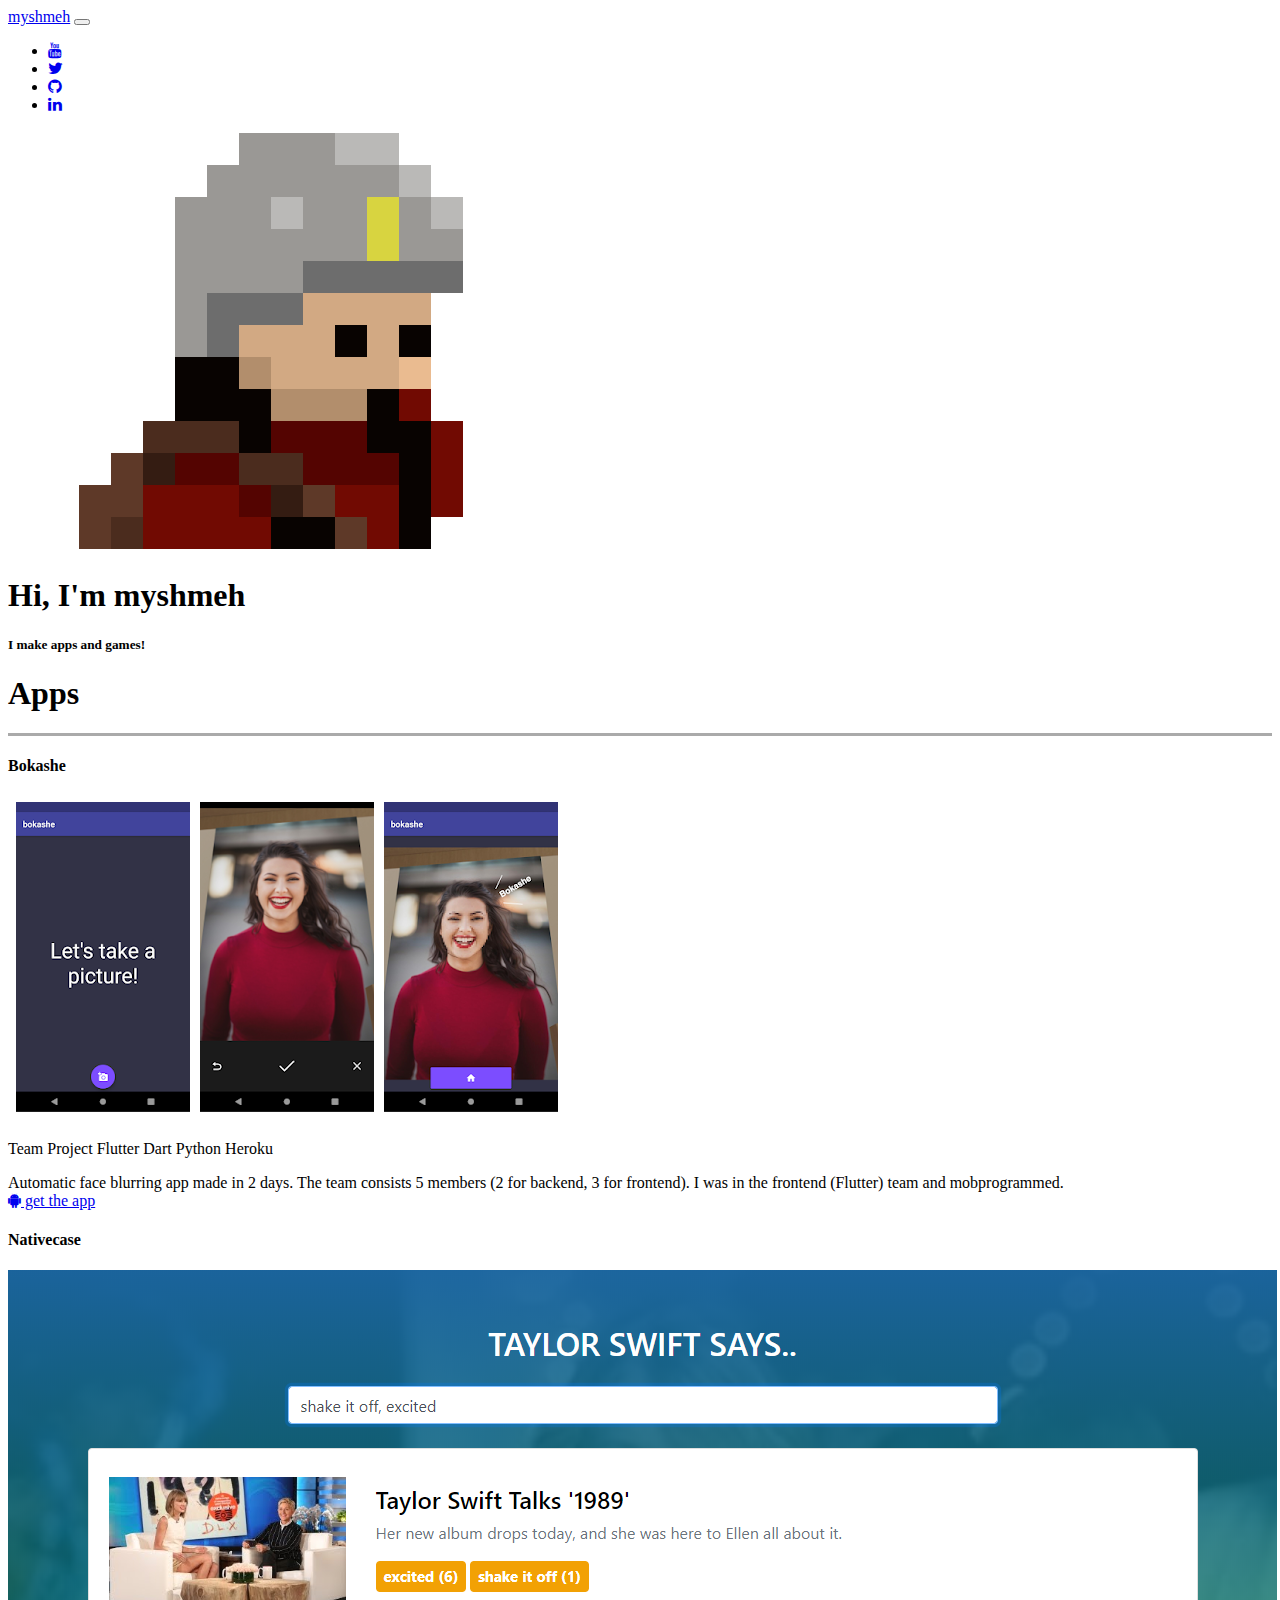
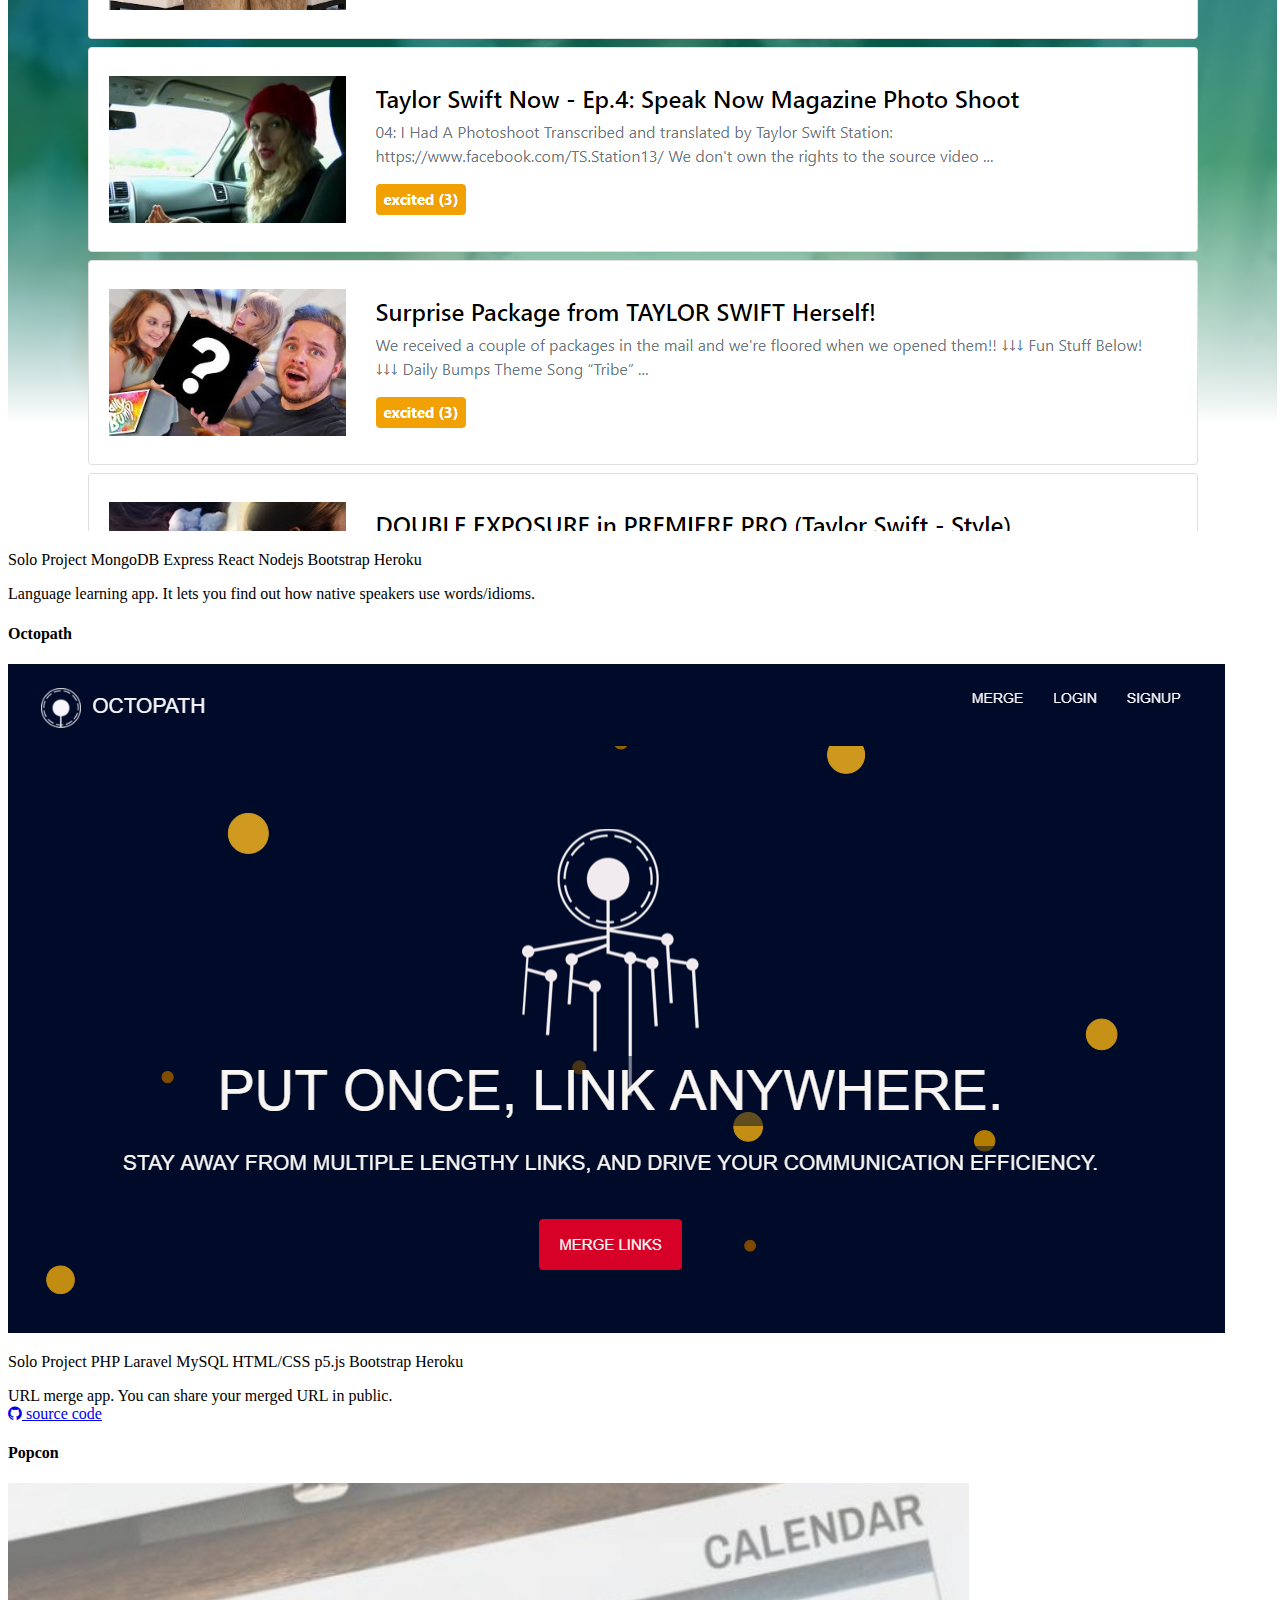
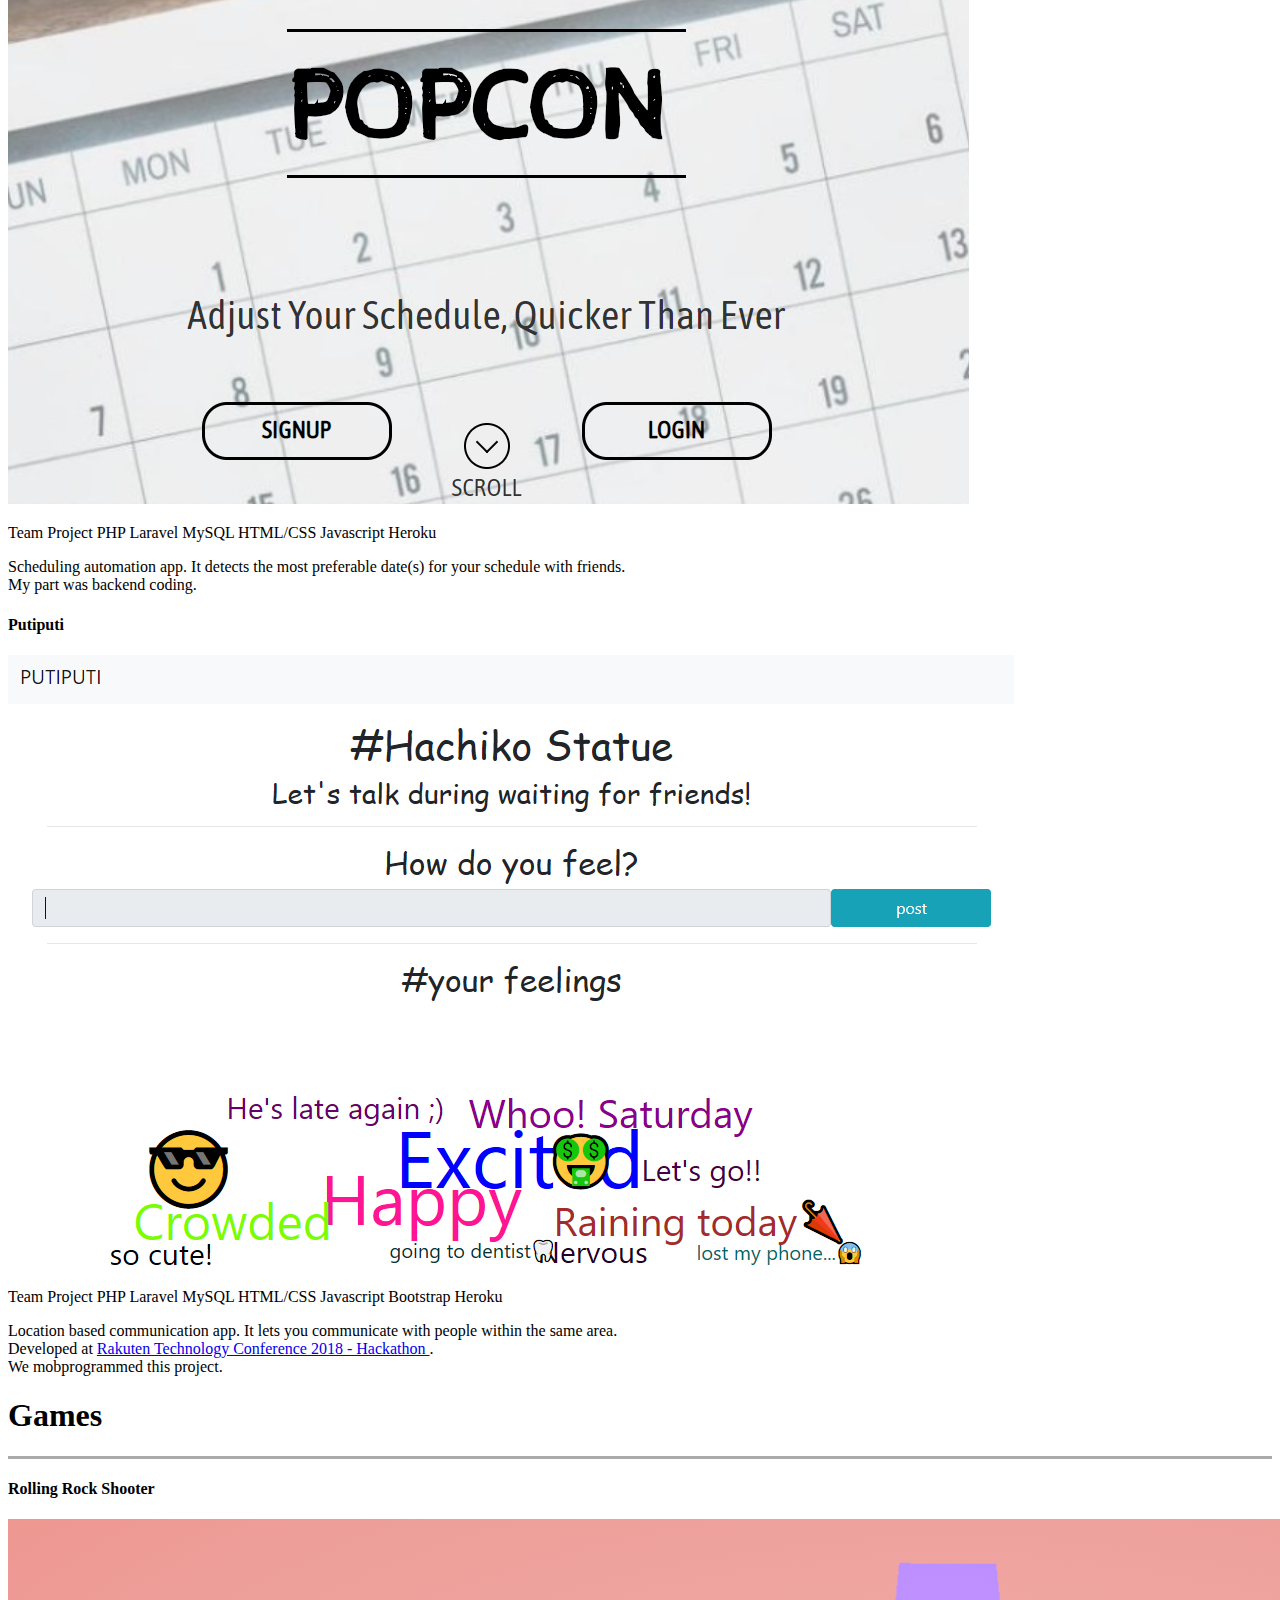
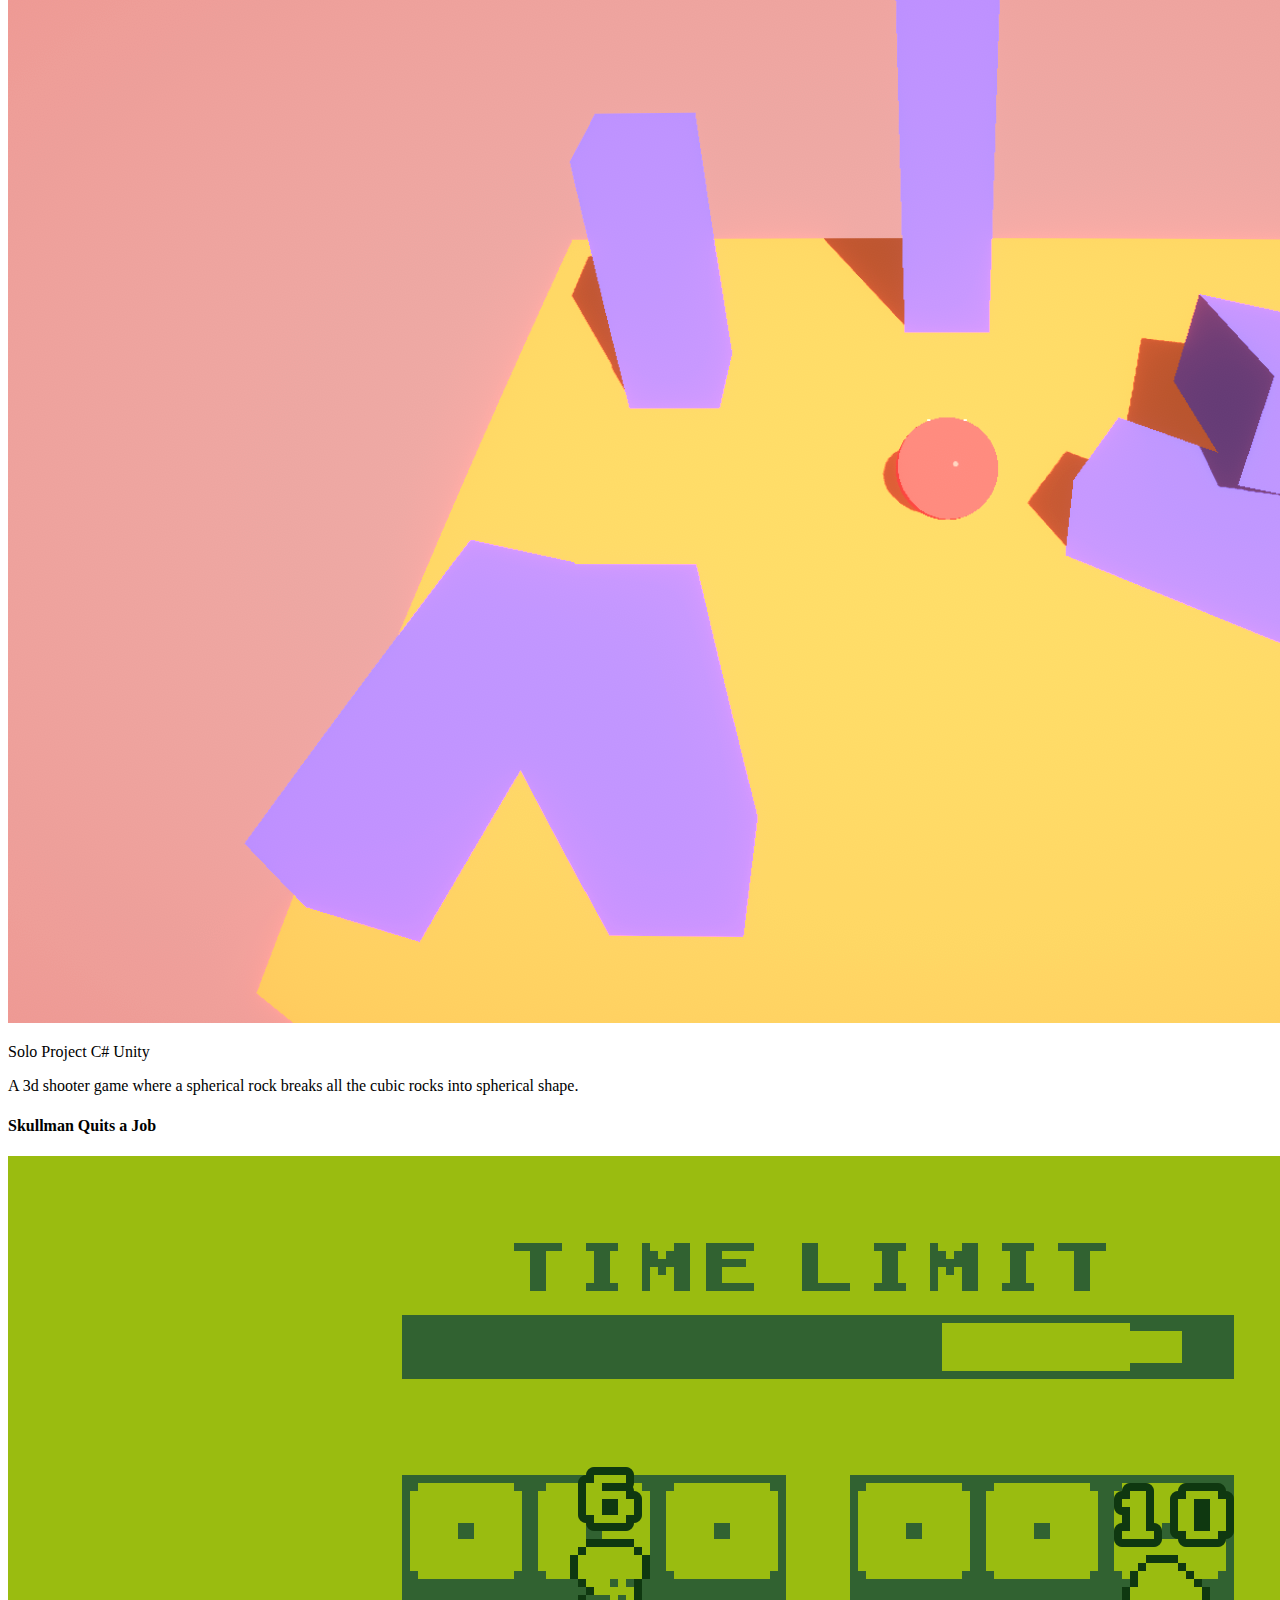
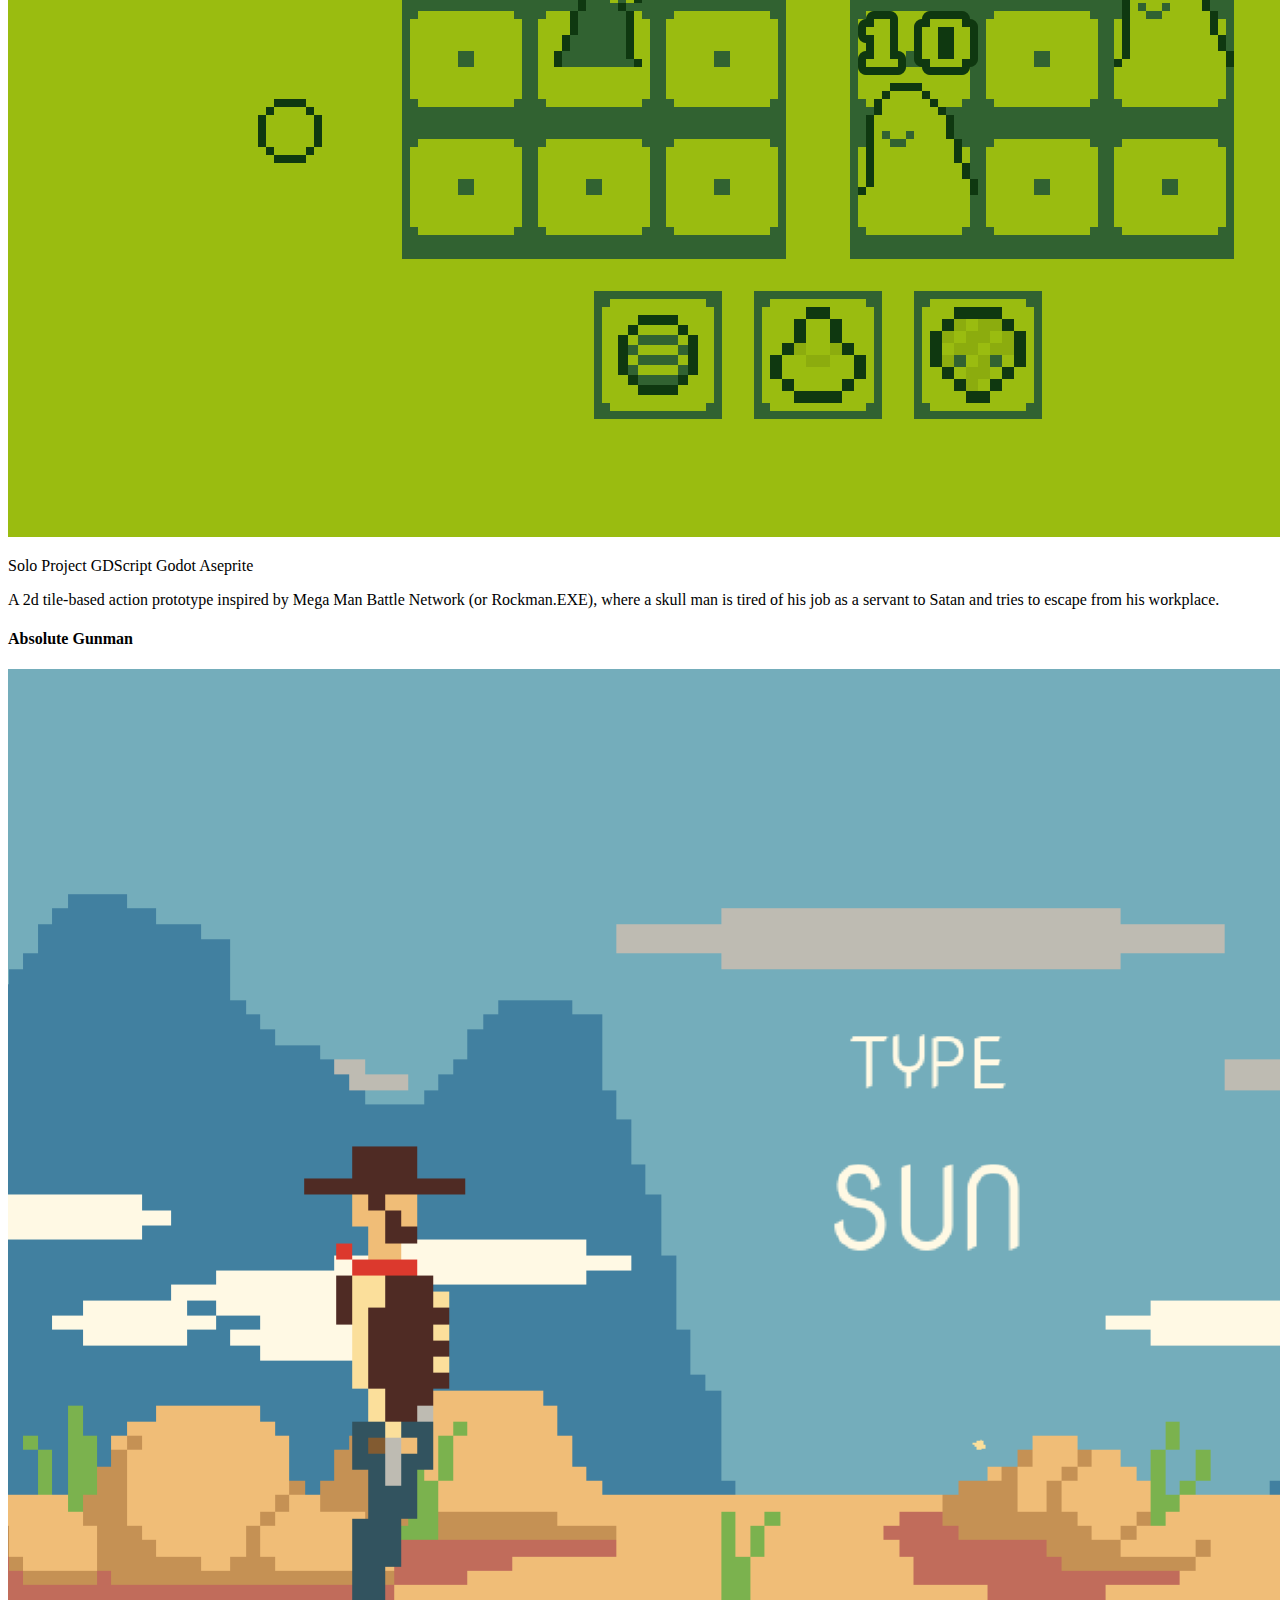
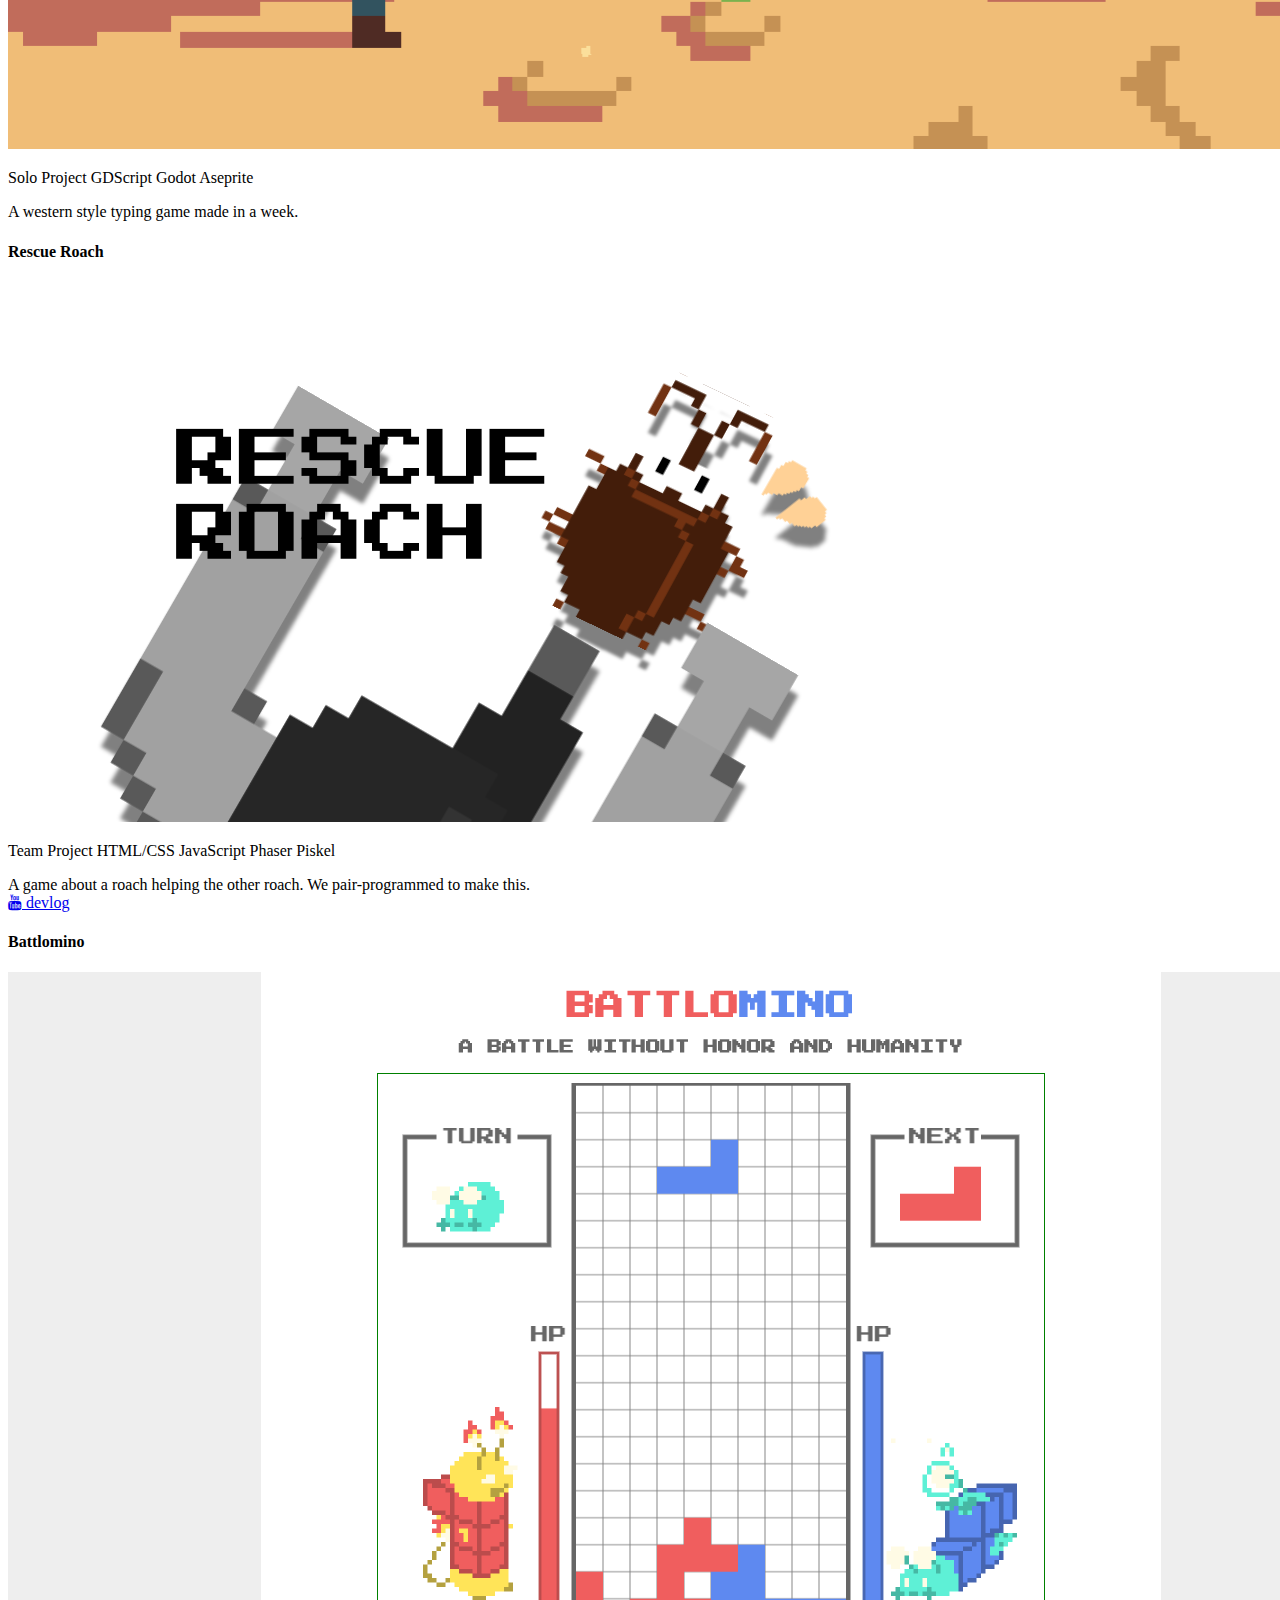
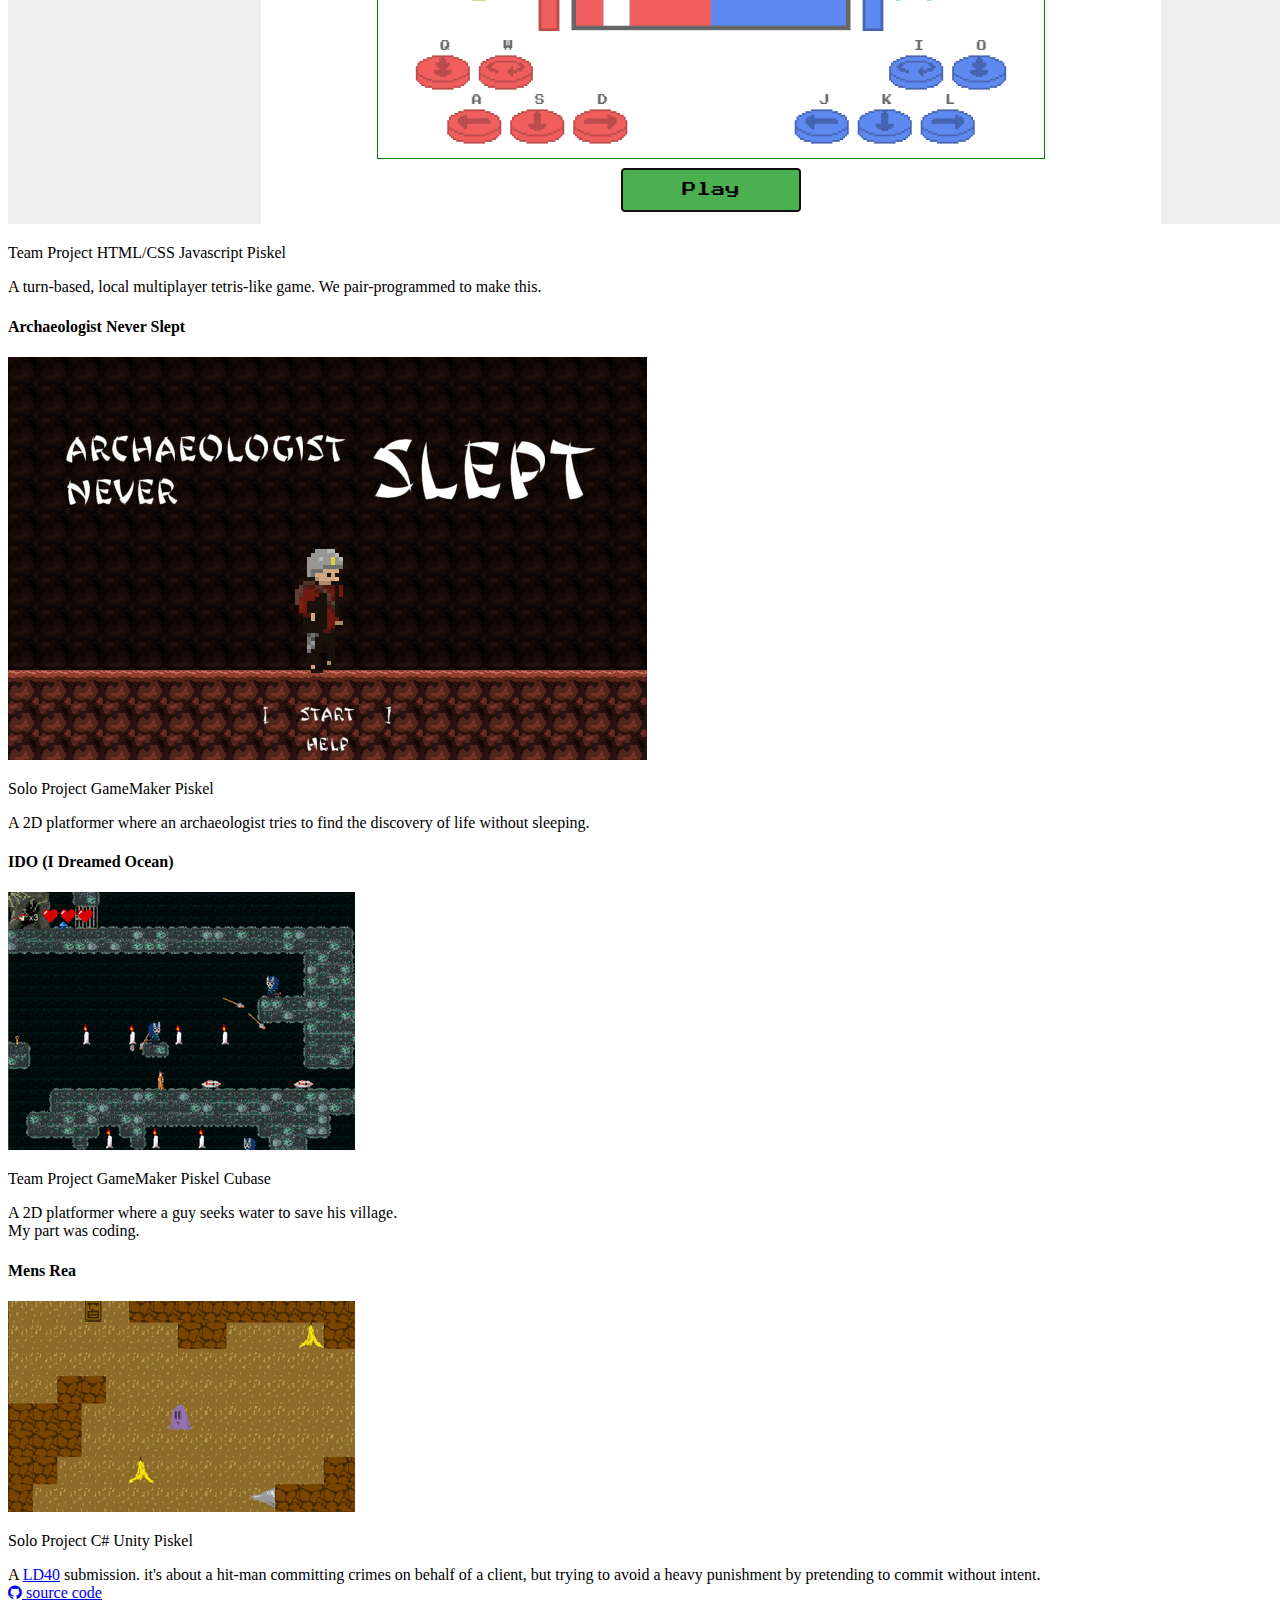
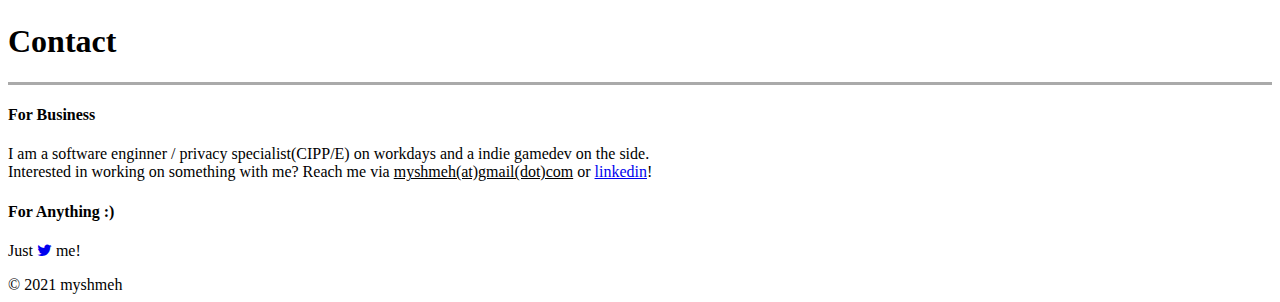
<file: index.html>
<!DOCTYPE html>
<html>
<head>
    <meta charset="utf-8" />
    <meta http-equiv="X-UA-Compatible" content="IE=edge">
    <title>myshmeh | portfolio</title>
    <meta name="viewport" content="width=device-width, initial-scale=1">

    <!-- google analytics -->
    <script>
        (function(i,s,o,g,r,a,m){i['GoogleAnalyticsObject']=r;i[r]=i[r]||function(){
        (i[r].q=i[r].q||[]).push(arguments)},i[r].l=1*new Date();a=s.createElement(o),
        m=s.getElementsByTagName(o)[0];a.async=1;a.src=g;m.parentNode.insertBefore(a,m)
        })(window,document,'script','https://www.google-analytics.com/analytics.js','ga');
  
        ga('create', 'UA-79202823-1', 'auto');
        ga('send', 'pageview');
    </script>

    <!-- Add icon library -->
    <link rel="stylesheet" href="https://cdnjs.cloudflare.com/ajax/libs/font-awesome/4.7.0/css/font-awesome.min.css">

    <!-- Bootstrap  -->
    <link rel="stylesheet" href="https://stackpath.bootstrapcdn.com/bootstrap/4.1.3/css/bootstrap.min.css" integrity="sha384-MCw98/SFnGE8fJT3GXwEOngsV7Zt27NXFoaoApmYm81iuXoPkFOJwJ8ERdknLPMO" crossorigin="anonymous">
    <script src="https://code.jquery.com/jquery-3.3.1.slim.min.js" integrity="sha384-q8i/X+965DzO0rT7abK41JStQIAqVgRVzpbzo5smXKp4YfRvH+8abtTE1Pi6jizo" crossorigin="anonymous"></script>
    <script src="https://cdnjs.cloudflare.com/ajax/libs/popper.js/1.14.3/umd/popper.min.js" integrity="sha384-ZMP7rVo3mIykV+2+9J3UJ46jBk0WLaUAdn689aCwoqbBJiSnjAK/l8WvCWPIPm49" crossorigin="anonymous"></script>
    <script src="https://stackpath.bootstrapcdn.com/bootstrap/4.1.3/js/bootstrap.min.js" integrity="sha384-ChfqqxuZUCnJSK3+MXmPNIyE6ZbWh2IMqE241rYiqJxyMiZ6OW/JmZQ5stwEULTy" crossorigin="anonymous"></script>

    <!-- Custom Styles  -->
</head>
<body>
    <!-- Header -->
    </div id="navbar-wrapper">
        <nav class="navbar navbar-expand navbar-dark bg-dark">
            <a class="navbar-brand" href="index.html">myshmeh</a>
            <button class="navbar-toggler" type="button" data-toggle="collapse" data-target="#navbarSupportedContent" aria-controls="navbarSupportedContent" aria-expanded="false" aria-label="Toggle navigation">
                <span class="navbar-toggler-icon"></span>
            </button>
            
            <div class="" id="navbarSupportedContent">
                <ul class="navbar-nav mr-auto">
                    <li class="nav-item active">
                        <a target="_blank" href="https://www.youtube.com/channel/UCPcsyaBXfYi60-apPzTisAg" class="nav-link"><span class="fa fa-youtube"></a>                  
                    </li>
                    <li class="nav-item active">
                        <a target="_blank" href="https://twitter.com/@myshmeh" class="nav-link"><span class="fa fa-twitter"></a>
                    </li>
                    <li class="nav-item active">
                        <a target="_blank" href="https://github.com/myshmeh" class="nav-link"><span class="fa fa-github"></a>                  
                    </li>
                    <li class="nav-item active">
                        <a target="_blank" href="https://www.linkedin.com/in/yuki-misumi" class="nav-link"><span class="fa fa-linkedin"></a>                  
                    </li>
                </ul>
            </div>
        </nav>
    </div>

    <!-- Main -->
    <div class="mt-5 container">
        <div id="welcome-wrapper" class="col-12">
            <p class="text-center"><img src="img/myshmeh_icon.png" alt="" class="col-6 col-md-3"></p>
            <h1 class="text-center">Hi, I'm myshmeh</h1>
            <h5 class="text-center">I make apps and games!</h5>
        </div>
        <div id="web-apps-wrapper" class="col-12 mt-3">
            <div class="col-12 col-md-6" style="border-bottom-style:solid; border-width:medium; border-bottom-color: #aaa;">
                <h1 class="">Apps</h1>
            </div>
            <div id="web-apps-showcase" class="col-12 row">
                <div id="bokashe" class="col-12 col-md-6 mt-4">
                    <h4>Bokashe</h4>
                    <p class="m-0 text-center">
                        <a target="_blank" href="https://play.google.com/store/apps/details?id=io.github.myshmeh.bokashe&hl=en_us">
                            <img src="./img/bokashe.PNG" alt="flowfood" class="img-thumbnail img-fluid">
                        </a>
                    </p>
                    <div class="mt-3">
                        <span class="badge badge-success">Team Project</span>
                        <span class="badge badge-info">Flutter</span>
                        <span class="badge badge-info">Dart</span>
                        <span class="badge badge-info">Python</span>
                        <span class="badge badge-info">Heroku</span>
                    </div>
                    <p class="mt-2 mb-0">
                        Automatic face blurring app made in 2 days. The team consists 5 members (2 for backend, 3 for frontend). I was in the frontend (Flutter) team and mobprogrammed.
                        <br>
                        <a target="_blank" href="https://play.google.com/store/apps/details?id=io.github.myshmeh.bokashe&hl=en_us">
                            <span class="fa fa-android"></span>
                            get the app
                        </a>
                    </p>
                </div>
                <div id="nativecase" class="col-12 col-md-6 mt-4">
                    <h4>Nativecase</h4>
                    <p class="m-0 text-center">
                        <a target="_blank" href="http://nativecase.herokuapp.com/">
                            <img src="./img/nativecase.png" alt="flowfood" class="img-thumbnail img-fluid">
                        </a>
                    </p>
                    <div class="mt-3">
                        <span class="badge badge-success">Solo Project</span>
                        <span class="badge badge-info">MongoDB</span>
                        <span class="badge badge-info">Express</span>
                        <span class="badge badge-info">React</span>
                        <span class="badge badge-info">Nodejs</span>
                        <span class="badge badge-info">Bootstrap</span>
                        <span class="badge badge-info">Heroku</span>
                    </div>
                    <p class="mt-2 mb-0">
                        Language learning app. It lets you find out how native speakers use words/idioms.
                    </p>
                </div>
                <div id="octopath" class="col-12 col-md-6 mt-4">
                    <h4>Octopath</h4>
                    <p class="m-0 text-center">
                        <a target="_blank" href="http://octopath.herokuapp.com/">
                            <img src="./img/octopath.png" alt="octopath" class="img-thumbnail img-fluid">
                        </a>
                    </p>
                    <div class="mt-3">
                        <span class="badge badge-success">Solo Project</span>
                        <span class="badge badge-info">PHP</span>
                        <span class="badge badge-info">Laravel</span>
                        <span class="badge badge-info">MySQL</span>
                        <span class="badge badge-info">HTML/CSS</span>
                        <span class="badge badge-info">p5.js</span>
                        <span class="badge badge-info">Bootstrap</span>
                        <span class="badge badge-info">Heroku</span>
                    </div>
                    <p class="mt-2 mb-0">
                        URL merge app. You can share your merged URL in public.
                        <br>
                        <a target="_blank" href="https://github.com/ra-yuki/octopath">
                            <span class="fa fa-github"></span>
                            source code
                        </a>
                    </p>
                </div>
                <div id="popcon" class="col-12 col-md-6 mt-4">
                    <h4>Popcon</h4>
                    <p class="m-0 text-center">
                        <a target="_blank" href="http://popcon.herokuapp.com/">
                            <img src="./img/popcon.png" alt="octopath" class="img-thumbnail img-fluid">
                        </a>
                    </p>
                    <div class="mt-3">
                        <span class="badge badge-success">Team Project</span>
                        <span class="badge badge-info">PHP</span>
                        <span class="badge badge-info">Laravel</span>
                        <span class="badge badge-info">MySQL</span>
                        <span class="badge badge-info">HTML/CSS</span>
                        <span class="badge badge-info">Javascript</span>
                        <span class="badge badge-info">Heroku</span>
                    </div>
                    <p class="mt-2 mb-0">
                        Scheduling automation app. It detects the most preferable date(s) for your schedule with friends.
                        <br>
                        My part was backend coding.
                    </p>
                </div>
                <div id="putiputi" class="col-12 col-md-6 mt-4">
                    <h4>Putiputi</h4>
                    <p class="m-0 text-center">
                        <a target="_blank" href="http://putiputi.herokuapp.com/">
                            <img src="./img/putiputi.png" alt="octopath" class="img-thumbnail img-fluid">
                        </a>
                    </p>
                    <div class="mt-3">
                        <span class="badge badge-success">Team Project</span>
                        <span class="badge badge-info">PHP</span>
                        <span class="badge badge-info">Laravel</span>
                        <span class="badge badge-info">MySQL</span>
                        <span class="badge badge-info">HTML/CSS</span>
                        <span class="badge badge-info">Javascript</span>
                        <span class="badge badge-info">Bootstrap</span>
                        <span class="badge badge-info">Heroku</span>
                    </div>
                    <p class="mt-2 mb-0">
                        Location based communication app. It lets you communicate with people within the same area.
                        <br>
                        Developed at
                        <a target="_blank" href="https://tech.rakuten.co.jp/hackathon.html">
                            Rakuten Technology Conference 2018 - Hackathon
                        </a>.
                        <br>
                        We mobprogrammed this project.
                    </p>
                </div>
            </div>
        </div>
        <div id="games-wrapper" class="col-12 mt-5">
            <div class="col-12 col-md-6" style="border-bottom-style:solid; border-width:medium; border-bottom-color: #aaa;">
                <h1 class="">Games</h1>
            </div>
            <div id="web-apps-showcase" class="col-12 row">
                <div id="skullman-quits-a-job" class="col-12 col-md-6 mt-4">
                    <h4>Rolling Rock Shooter</h4>
                    <p class="m-0 text-center">
                        <a target="_blank" href="https://myshmeh.itch.io/rolling-rock-shooter">
                            <img src="./img/rolling-rock-shooter.png" alt="rollingrockshooter" class="img-thumbnail img-fluid">
                        </a>
                    </p>
                    <div class="mt-3">
                        <span class="badge badge-success">Solo Project</span>
                        <span class="badge badge-info">C#</span>
                        <span class="badge badge-info">Unity</span>
                    </div>
                    <p class="mt-2 mb-0">
                        A 3d shooter game where a spherical rock breaks all the cubic rocks into spherical shape.
                    </p>
                </div>
                <div id="skullman-quits-a-job" class="col-12 col-md-6 mt-4">
                    <h4>Skullman Quits a Job</h4>
                    <p class="m-0 text-center">
                        <a target="_blank" href="https://myshmeh.itch.io/skullman-quits-a-job">
                            <img src="./img/skullman-quits-a-job.png" alt="skullmanquitsajob" class="img-thumbnail img-fluid">
                        </a>
                    </p>
                    <div class="mt-3">
                        <span class="badge badge-success">Solo Project</span>
                        <span class="badge badge-info">GDScript</span>
                        <span class="badge badge-info">Godot</span>
                        <span class="badge badge-info">Aseprite</span>
                    </div>
                    <p class="mt-2 mb-0">
                        A 2d tile-based action prototype inspired by Mega Man Battle Network (or Rockman.EXE), where a skull man is tired of his job as a servant to Satan and tries to escape from his workplace. 
                    </p>
                </div>
                <div id="absolute-gunman" class="col-12 col-md-6 mt-4">
                    <h4>Absolute Gunman</h4>
                    <p class="m-0 text-center">
                        <a target="_blank" href="https://myshmeh.itch.io/absolute-gunman">
                            <img src="./img/absolute-gunman.PNG" alt="absolutegunman" class="img-thumbnail img-fluid">
                        </a>
                    </p>
                    <div class="mt-3">
                        <span class="badge badge-success">Solo Project</span>
                        <span class="badge badge-info">GDScript</span>
                        <span class="badge badge-info">Godot</span>
                        <span class="badge badge-info">Aseprite</span>
                    </div>
                    <p class="mt-2 mb-0">
                        A western style typing game made in a week.
                    </p>
                </div>
                <div id="rescue-roach" class="col-12 col-md-6 mt-4">
                    <h4>Rescue Roach</h4>
                    <p class="m-0 text-center">
                        <a target="_blank" href="https://myshmeh.itch.io/rescue-roach">
                            <img src="./img/rescue roach cover image.png" alt="shooterGame" class="img-thumbnail img-fluid">
                        </a>
                    </p>
                    <div class="mt-3">
                        <span class="badge badge-success">Team Project</span>
                        <span class="badge badge-info">HTML/CSS</span>
                        <span class="badge badge-info">JavaScript</span>
                        <span class="badge badge-info">Phaser</span>
                        <span class="badge badge-info">Piskel</span>
                    </div>
                    <p class="mt-2 mb-0">
                        A game about a roach helping the other roach. We pair-programmed to make this.
                        <br>
                        <a target="_blank" href="https://youtu.be/BZE4ZYrf30U">
                            <span class="fa fa-youtube"></span>
                            devlog
                        </a>
                    </p>
                </div>
                <div id="battlomino" class="col-12 col-md-6 mt-4">
                    <h4>Battlomino</h4>
                    <p class="m-0 text-center">
                        <a target="_blank" href="https://myshmeh.itch.io/battlomino">
                            <img src="./img/battlomino.PNG" alt="battlomino" class="img-thumbnail img-fluid">
                        </a>
                    </p>
                    <div class="mt-3">
                        <span class="badge badge-success">Team Project</span>
                        <span class="badge badge-info">HTML/CSS</span>
                        <span class="badge badge-info">Javascript</span>
                        <span class="badge badge-info">Piskel</span>
                    </div>
                    <p class="mt-2 mb-0">
                        A turn-based, local multiplayer tetris-like game. We pair-programmed to make this.
                    </p>
                </div>
                <div id="ans" class="col-12 col-md-6 mt-4">
                    <h4>Archaeologist Never Slept</h4>
                    <p class="m-0 text-center">
                        <a target="_blank" href="https://myshmeh.itch.io/archaeologist-never-slept">
                            <img src="./img/archaeologist-never-slept.png" alt="archaeologist-never-slept" class="img-thumbnail img-fluid">
                        </a>
                    </p>
                    <div class="mt-3">
                        <span class="badge badge-success">Solo Project</span>
                        <span class="badge badge-info">GameMaker</span>
                        <span class="badge badge-info">Piskel</span>
                    </div>
                    <p class="mt-2 mb-0">
                        A 2D platformer where an archaeologist tries to find the discovery of life without sleeping.
                    </p>
                </div>
                <div id="ido" class="col-12 col-md-6 mt-4">
                    <h4>IDO (I Dreamed Ocean)</h4>
                    <p class="m-0 text-center">
                        <a target="_blank" href="https://tsume-13.itch.io/ido">
                            <img src="./img/ido.png" alt="ido" class="img-thumbnail img-fluid">
                        </a>
                    </p>
                    <div class="mt-3">
                        <span class="badge badge-success">Team Project</span>
                        <span class="badge badge-info">GameMaker</span>
                        <span class="badge badge-info">Piskel</span>
                        <span class="badge badge-info">Cubase</span>
                    </div>
                    <p class="mt-2 mb-0">
                        A 2D platformer where a guy seeks water to save his village.
                        <br>
                        My part was coding.
                    </p>
                </div>
                <div id="mens-rea" class="col-12 col-md-6 mt-4">
                    <h4>Mens Rea</h4>
                    <p class="m-0 text-center">
                        <a target="_blank" href="https://ldjam.com/events/ludum-dare/40/$51576">
                            <img src="./img/mens-rea.png" alt="mens-rea" class="img-thumbnail img-fluid">
                        </a>
                    </p>
                    <div class="mt-3">
                        <span class="badge badge-success">Solo Project</span>
                        <span class="badge badge-info">C#</span>
                        <span class="badge badge-info">Unity</span>
                        <span class="badge badge-info">Piskel</span>
                    </div>
                    <p class="mt-2 mb-0">
                        A <a target="_blank" href="https://ldjam.com/events/ludum-dare/40/$51576">LD40</a> submission. it's about a hit-man committing crimes on behalf of a client, but trying to avoid a heavy punishment by pretending to commit without intent.
                        <br>
                        <a target="_blank" href="https://github.com/myshmeh/LD40">
                            <span class="fa fa-github"></span>
                            source code
                        </a>
                    </p>
                </div>
            </div>
        </div>
        <div id="whatido-wrapper" class="col-12 mt-5">
            <div class="col-12 col-md-6" style="border-bottom-style:solid; border-width:medium; border-bottom-color: #aaa;">
                <h1 class="">Contact</h1>
            </div>
            <h4 class="mt-4">For Business</h4>
            <p class="mt-1">
                I am a software enginner / privacy specialist(CIPP/E) on workdays and a indie gamedev on the side.<br>
                Interested in working on something with me? Reach me via <u>myshmeh(at)gmail(dot)com</u> or <a target="_blank" href="https://www.linkedin.com/in/yuki-misumi">linkedin</a>!
            </p>
            <h4>For Anything :)</h4>
            <p class="mt-1">
                Just <a target="_blank" href="https://twitter.com/@myshmeh" class=""><span class="fa fa-twitter"></a> me!
            </p>
        </div>
        <footer class="mt-4 mb-3">
            <div class="text-center">&copy; 2021 myshmeh</div>
        </footer>
    </div>
</body>
</html>
</file>
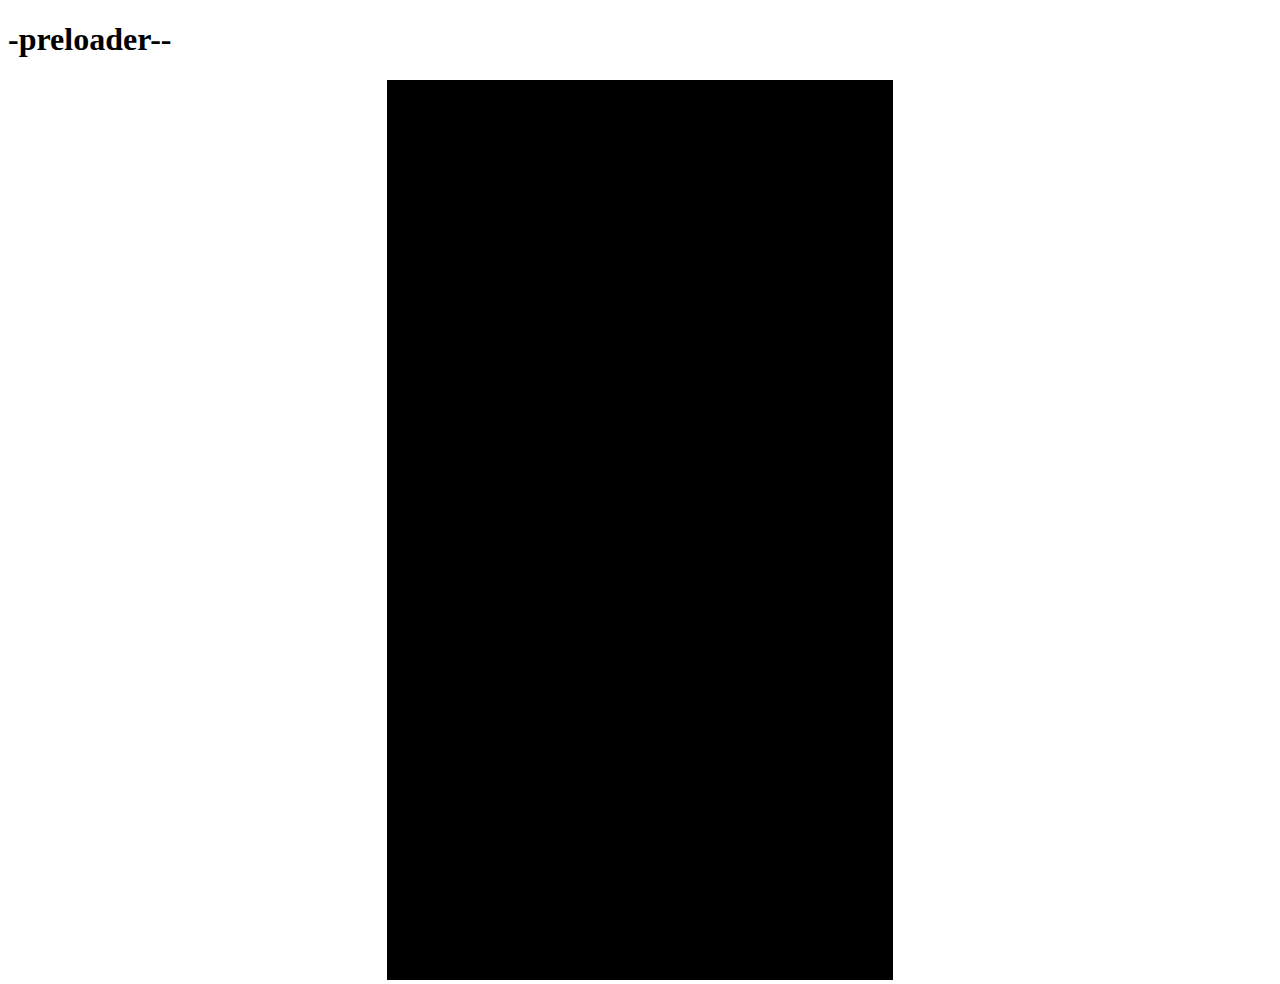
<file: gokitmp/index.html>
<!DOCTYPE html>
<html lang="en">
<head>
    <meta charset="UTF-8">
    <meta name="viewport" content="width=device-width, initial-scale=1.0">
    <!-- <script src="js/phaser.js"></script> -->
    <script>console.log('hey');</script>
    <script src="js/phaser.min.js"></script>
    <script src="js/constants.js"></script>
    <!-- <script src="js/phaser_addon.js"></script> -->
    <script src="js/scenes/preloader.js"></script>
    <!-- <script src="js/scenes/menu.js"></script>
    <script src="js/scenes/gameOver.js"></script>
    <script src="js/gameobjs/player.js"></script>
    <script src="js/gameobjs/enemy.js"></script>
    <script src="js/scenes/gamescenes/stage1.js"></script>
    <script src="js/scenes/gamescenes/stage2.js"></script>
    <script src="js/scenes/gamescenes/stage3.js"></script>
    <script src="js/scenes/gamescenes/stage4.js"></script>
    <script src="js/scenes/gamescenes/stage5.js"></script>
    <script src="js/scenes/gamescenes/stage6.js"></script> -->
    <script src="js/main.js"></script>
    <title>Top Down Hide And Seek</title>
</head>

<body>
    <h1>-preloader--</h1>
</body>
</html>
</file>
